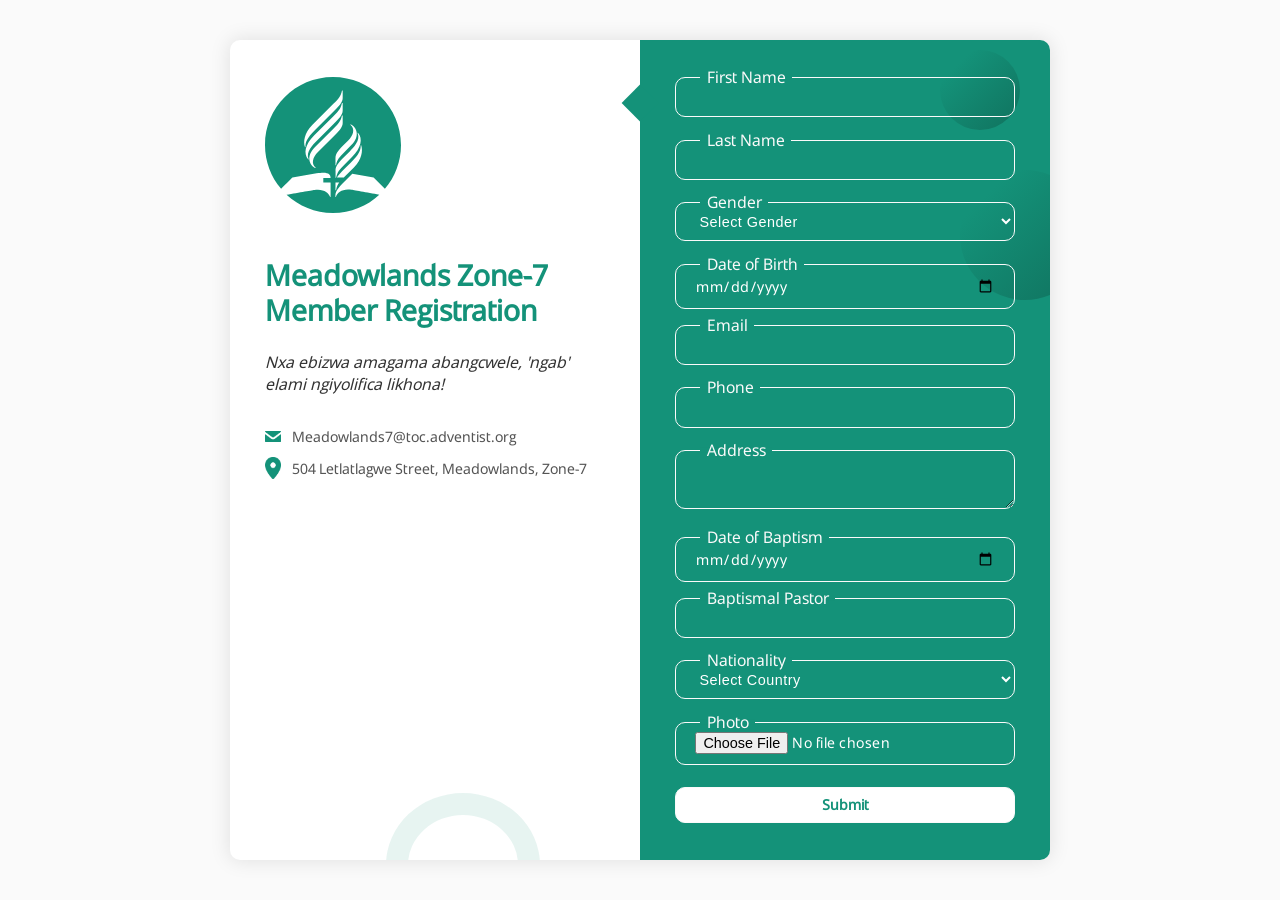
<file: index.html>
<!doctype html>
<html lang="en">
  <head>
    <meta charset="UTF-8" />
    <meta name="viewport" content="width=device-width, initial-scale=1.0" />
    <title>ACMS Member Registration</title>
    <link rel="stylesheet" href="style.css" />
    <link rel="shortcut icon" href="images/Seventh_Day_Adventist_Symbol.svg" type="image/x-icon">
  </head>
  <body>
      <div class="container">
          <span class="big-circle"></span>
          <div class="form">
              <div class="contact-info">
                <div class="logo">
              
            <img src="images/Seventh_Day_Adventist_Symbol.svg" alt=""></div>
            <h3 class="title">Meadowlands Zone-7 <br />Member Registration</h1>
            <p class="text"><i>Nxa ebizwa amagama abangcwele, 'ngab' elami ngiyolifica likhona!</i></p>
            <div class="info">
                <div class="information">
                    <img src="images/envelope-regular-full.png" class="icon" alt="">
                    <p>Meadowlands7@toc.adventist.org</p>
                </div>
                <div class="information">
                    <img src="images/location-dot-solid-full.png" class="icon" alt="">
                    <p>504 Letlatlagwe Street, Meadowlands, Zone-7</p>
                </div>
            </div>
        </div>
        <div class="contact-form">
          <span class="circle one"></span>
          <span class="circle two"></span>
          <form action="https://formsubmit.co/9f0111bfe53e0fcb1dc2fecaea21af68" method="post" enctype="multipart/form-data">
            <!-- Honeypot -->
             <input type="text" name="_honey" style="display: none;">

             <!-- Disable Captcha -->
             <input type="hidden" name="_captcha" value="false">
             
             <!-- Success Message Link -->
             <input type="hidden" name="_next" value="https://sibusisomabuya.github.io/meadowlandszone7registration/success.html">
             
             <div class="input-container focus">
                 <input type="text" name="First&nbsp;Name" id="firstName" class="input" required>
                 <label for="firstNames">First Name</label>
                 <span>First Name</span>
                </div>
                <div class="input-container focus">
                    <input type="text" name="Last&nbsp;Name" id="lastName" class="input" required>
                    <label for="lastName">Last Name</label>
                    <span>Last Name</span>
                </div>
                <div class="input-container focus">
                    <select id="Gender" name="Gender" required>
                        <option>Select Gender</option>
                        <option value="Male">Male</option>
                        <option value="Female">Female</option>
                    </select>
                    <label for="">Gender</label>
                    <span>Gender</span>
                </div>
                <div class="input-container focus">
                    <input type="date" name="Date&nbsp;of&nbsp;Birth" id="Date of Birth" class="input" required>
                    <label for="Date of Birth">Date of Birth</label>
                    <span>Date of Birth</span>
                </div>
                <div class="input-container focus">
                    <input type="email" name="Email" id="email" class="input" required>
                    <label for="email">Email</label>
                    <span>Email</span>
                </div>
                <div class="input-container focus">
                    <input type="tel" onkeypress="return ((event.charCode >= 48 &amp;&amp; event.charCode <= 57) ||  event.charCode == 0)" maxlength="10" name="Phone" id="phone" class="input" required>
                    <label for="phone">Phone</label>
                    <span>Phone</span>
                </div>
                <div class="input-container textarea focus">
                    <textarea name="Address" id="address"  required></textarea>
                    <label for="address">Address</label>
                    <span>Address</span>
                </div>
                <div class="input-container focus">
                    <input type="date" name="Baptismal&nbsp;Date" id="baptismalDate" class="input" required>
                    <label for="baptismalDate">Date of Baptism</label>
                    <span>Date of Baptism</span>
                </div>
                <div class="input-container focus">
                    <input type="text" name="Baptismal&nbsp;Pastor" id="baptismalPastor" class="input"  required>
                    <label for="baptismalPastor">Baptismal Pastor</label>
                    <span>Baptismal Pastor</span>
                </div>
                
                <div class="input-container focus">
                    
<select class="form-select" autocomplete="country" id="country" name="Country"  required>
    <option>Select Country</option>
    <option value="South Africa">South Africa</option>
    <option value="Eswatini (Swaziland)">Eswatini (Swaziland)</option>
    <option value="Zimbabwe">Zimbabwe</option>
    <option value="Lesotho">Lesotho</option>
    <option value="Mozambique">Mozambique</option>
    <option value="Botswana">Botswana</option>
    <option value="Angola">Angola</option>
    <option value="Madagascar">Madagascar</option>
    <option value="Malawi">Malawi</option>
    <option value="Namibia">Namibia</option>
    <option value="Zambia">Zambia</option>    
</select>
                    <label for="">Nationality</label>
                    <span>Nationality</span>
                </div>
                <div class="input-container focus">
                    <input type="file" name="Photo" accept="image/jpeg, image/jpg, image/png" class="input" required>
                    <label for="photo">Photo</label>
                    <span>Photo</span>
                </div>

            <input type="submit" value="Submit" class="button">
          </form>
        </div>
      </div>
    </div>

    <script src="app.js"></script>
  </body>
</html>
</file>
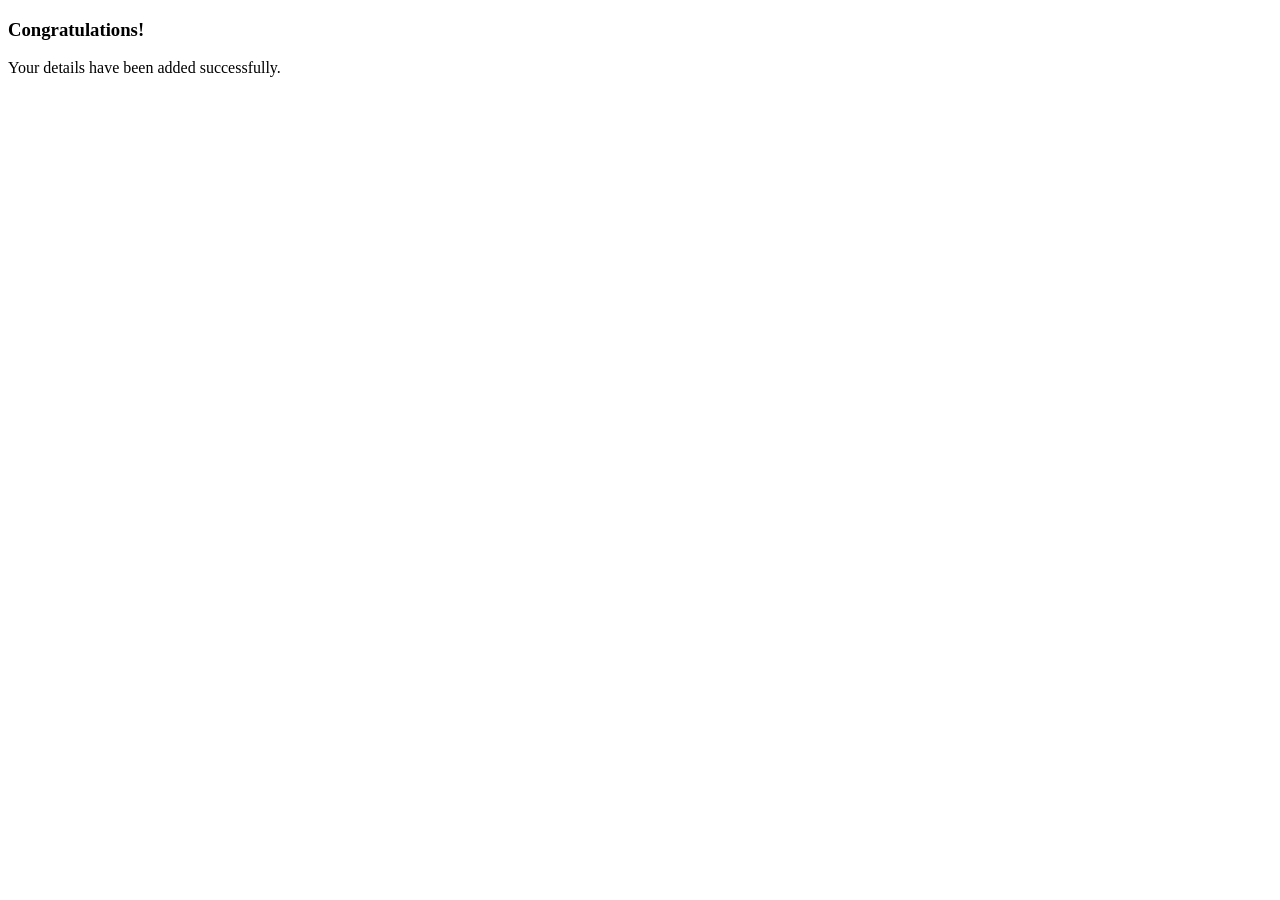
<file: success.html>
<!doctype html>
<html lang="en">
  <head>
    <meta charset="UTF-8" />
    <meta name="viewport" content="width=device-width, initial-scale=1.0" />
    <title>Registration Complete</title>
  </head>
  <body>
    <div class="container">
      <h3>Congratulations!</h3>
      <p>Your details have been added successfully.</p>
    </div>
  </body>
</html>
</file>
<file: style.css>
@font-face {
  font-family: AdventSans;
  src: url(AdventSans-Logo.otf);
}

* {
  margin: 0;
  padding: 0;
  box-sizing: border-box;
}

body,
input,
textarea {
  font-family: AdventSans, Arial, Helvetica, sans-serif;
}

.container {
  position: relative;
  width: 100%;
  min-height: 100vh;
  padding: 2rem;
  background-color: #fafafa;
  overflow: hidden;
  display: flex;
  align-items: center;
  justify-content: center;
}

.form {
  width: 100%;
  max-width: 820px;
  background-color: #fff;
  border-radius: 10px;
  box-shadow: 0 0 20px 1px rgba(0, 0, 0, 0.1);
  z-index: 9;
  overflow: hidden;
  display: grid;
  grid-template-columns: repeat(2, 1fr);
}

.contact-form {
  background-color: #149279;
  position: relative;
}

.circle {
  border-radius: 50%;
  background: linear-gradient(135deg, transparent 20%, #10725e);
  position: absolute;
}

.circle.one {
  width: 130px;
  height: 130px;
  top: 130px;
  right: -40px;
}
.circle.two {
  width: 80px;
  height: 80px;
  top: 10px;
  right: 30px;
}

.contact-form:before {
  content: "";
  position: absolute;
  width: 26px;
  height: 26px;
  background-color: #149279;
  transform: rotate(45deg);
  top: 50px;
  left: -13px;
}

form {
  padding: 2.3rem 2.2rem;
  z-index: 8;
  overflow: hidden;
  position: relative;
}

.logo {
  width: 40%;
  margin-bottom: 40px;
}

.title {
  color: #149279;
  font-weight: 900;
  font-size: 1.8rem;
  line-height: 1.2;
  margin-bottom: 0.7rem;
}

.input-container {
  position: relative;
  margin: 0 0 1rem 0;
}

.input,
select,
textarea {
  margin-bottom: 0.4rem;
  width: 100%;
  outline: none;
  border: 1.5px solid #fafafa;
  background: none;
  padding: 0.6rem 1.2rem;
  color: #fff;
  font-weight: 500;
  font-size: 0.9rem;
  letter-spacing: 0.5px;
  border-radius: 10px;
  transition: 0.3s;
}

textarea.input {
  padding: 0.8rem 1.2rem;
  min-height: 150px;
  border-radius: 22px;
  resize: none;
  overflow-y: auto;
}

.input-container label {
  position: absolute;
  top: 50%;
  left: 15px;
  transform: translateY(-50%);
  padding: 0 0.4rem;
  color: #fafafa;
  font-size: 0.9rem;
  font-weight: 300;
  pointer-events: none;
  z-index: 9;
  transition: 0.5s;
}

.input-container.textarea label {
  top: 1rem;
  transform: translateY(0);
}

input[type="date"] {
  box-sizing: border-box;
  display: block;
  -webkit-appearance: none;
  appearance: none;
  margin-bottom: 0.4rem;
  width: 100%;
  height: 45px;
  outline: none;
  border: 1.5px solid #fafafa;
  background: none;
  padding: 0.6rem 1.2rem;
  color: #fff;
  font-weight: 500;
  font-size: 0.9rem;
  letter-spacing: 0.5px;
  border-radius: 10px;
  transition: 0.3s;
}

.button {
  width: 100%;
  padding: 0.6rem 1.3rem;
  background-color: #fff;
  border: 1.5px solid #fafafa;
  font-size: 0.9rem;
  font-weight: 600;
  color: #149279;
  line-height: 1;
  border-radius: 10px;
  outline: none;
  cursor: pointer;
  transition: 0.3s;
  margin: 0;
}

.button:hover {
  background-color: transparent;
  color: #fff;
}

.input-container span {
  position: absolute;
  top: 0;
  left: 25px;
  transform: translateY(-50%);
  font-size: 1rem;
  padding: 0 0.4rem;
  color: transparent;
  pointer-events: none;
  z-index: 5;
}

.input-container span:before,
.input-container span:after {
  content: "";
  position: absolute;
  width: 10%;
  opacity: 0;
  transition: 0.3s;
  height: 5px;
  background-color: #149279;
  top: 50%;
  transform: translateY(-50%);
}

.input-container span:before {
  left: 50%;
}

.input-container span:after {
  right: 50%;
}

.input-container.focus label {
  top: 0;
  transform: translateY(-50%);
  left: 25px;
  font-size: 1rem;
}

.input-container.focus span:before,
.input-container.focus span:after {
  width: 50%;
  opacity: 1;
}

.icon {
  width: 16px;
  margin-right: 0.7rem;
}

.contact-info {
  padding: 2.3rem 2.2rem;
  position: relative;
}

.text {
  color: #333;
  margin: 1.5rem 0 2rem 0;
}

.information {
  display: flex;
  color: #555;
  margin: 0.7rem 0;
  align-items: center;
  font-size: 0.9rem;
}

.contact-info:before {
  content: "";
  position: absolute;
  width: 110px;
  height: 100px;
  border: 22px solid #149279;
  border-radius: 50%;
  bottom: -77px;
  right: 100px;
  opacity: 0.1;
}

.big-cirle {
  position: absolute;
  width: 500px;
  height: 500px;
  border-radius: 50%;
  background: linear-gradient(to bottom, #1cd4af, #159b80);
  bottom: 50%;
  right: 50%;
  transform: translate(-40%, 38%);
}

@media (max-width: 850px) {
  .form {
    grid-template-columns: 1fr;
  }

  .contact-info:before {
    bottom: initial;
    top: -75px;
    right: 65px;
    transform: scale(0.95);
  }

  .contact-form:before {
    top: -13px;
    left: initial;
    right: 70px;
  }

  .text {
    margin: 1rem 0 1.5rem 0;
  }

  .logo {
    width: 40%;
    margin-bottom: 40px;
  }
}

@media (max-width: 600px) {
  .container {
    padding: 1.5rem;
  }

  .logo {
    width: 40%;
    margin-bottom: 40px;
  }
}
</file>
